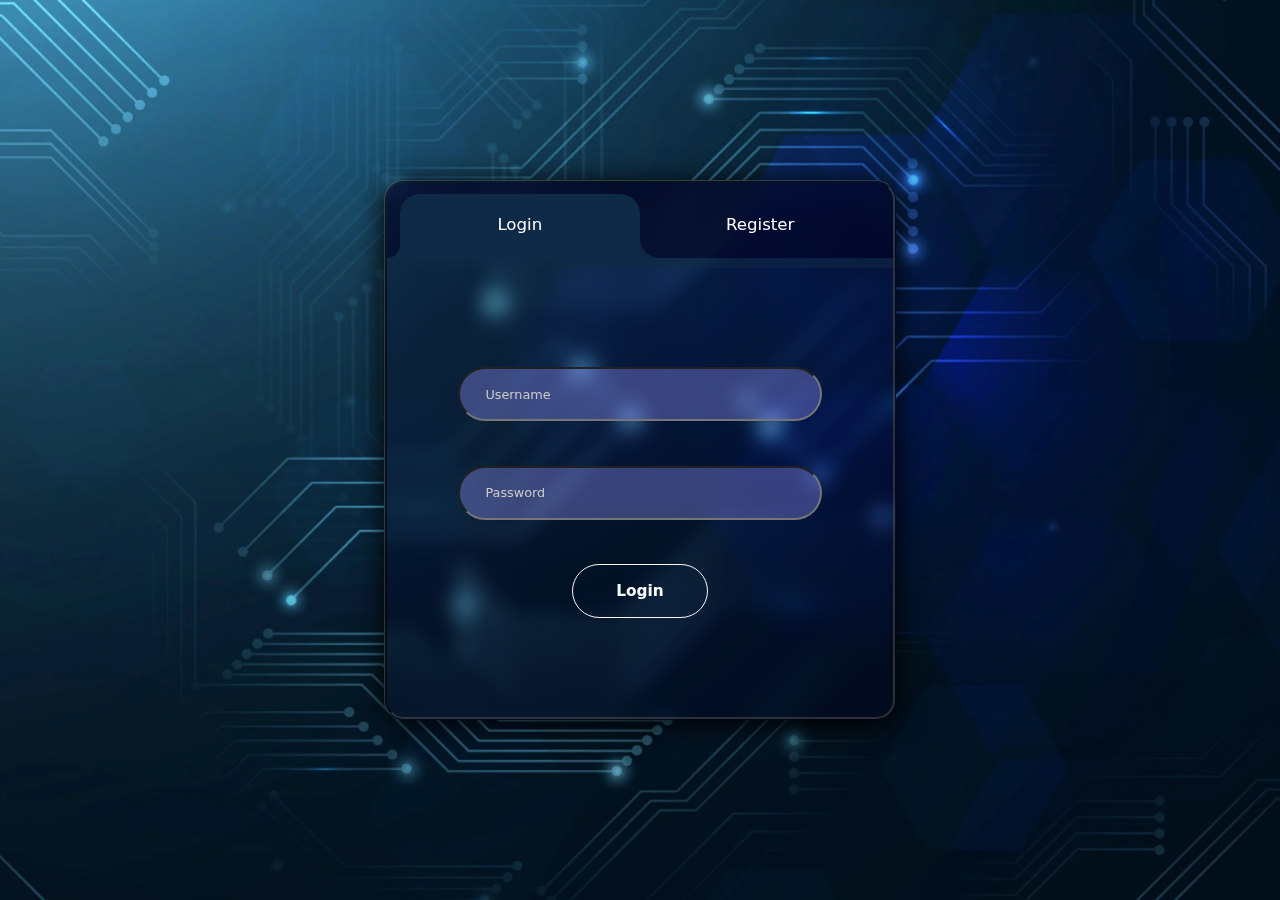
<file: index.html>
<!DOCTYPE html>
<html lang="en">
<head>
    <meta charset="UTF-8">
    <meta name="viewport" content="width=device-width, initial-scale=1.0">
    <title>Budget Calculator</title>

    <!-- css -->
    <link rel="stylesheet" href="./style.css">

    <!-- favicon -->
    <link rel="icon" href="./Images/favicon.jpg">

    
    <!-- script -->
    <script src="./script.js"></script>

    <!-- bootstrap -->
    <link href="https://cdn.jsdelivr.net/npm/bootstrap@5.3.3/dist/css/bootstrap.min.css" rel="stylesheet" integrity="sha384-QWTKZyjpPEjISv5WaRU9OFeRpok6YctnYmDr5pNlyT2bRjXh0JMhjY6hW+ALEwIH" crossorigin="anonymous">
    <script src="https://cdn.jsdelivr.net/npm/bootstrap@5.3.3/dist/js/bootstrap.bundle.min.js" integrity="sha384-YvpcrYf0tY3lHB60NNkmXc5s9fDVZLESaAA55NDzOxhy9GkcIdslK1eN7N6jIeHz" crossorigin="anonymous"></script>


</head>
<body id="login">
    <div class="main" id="main">
        <div class="content" id="log">
            <div class="topBar1"></div>
            <div class="topBar">
                <div class="div1"></div>
                <div class="login1">
                    <div class="login">Login</div>
                </div>
                <div class="register1">
                    <div class="register" onclick="registerWindow()">Register</div>
                </div>
                <div class="div2"></div>
            </div>
            <div class="topBar2"></div>
            <div class="form">
                <input type="text" placeholder="Username" id="loginUsername">
                <input type="password" placeholder="Password" id="loginPassword">
                <button class="btn btn-outline-light" onclick="login()">Login</button>
            </div>
        </div>
    </div>
    <!-- <button onclick="clearr()">click</button> -->

    <script>
        if (",.12@" in localStorage) {
            window.location = "./dashboard/index.html"
        }
    </script>

</body>

    
</html>
</file>
<file: style.css>
*{
    padding: 0;
    margin: 0;
}

#login .main{
    width: 100vw;
    height: 100vh;
    background-image: url(./Images/wallpaper.jpg);
    background-size: cover;
    background-position: center;
    display: flex;
    justify-content: center;
    align-items: center;
}
#login .content{
    width: 40vw;
    height: 60vh;
    backdrop-filter: blur(10px);
    background-color: rgba(1, 0, 34, 0.3);
    border: rgba(0, 0, 0, 0.5) 3px ridge;
    border-radius: 20px;
    overflow: hidden;
    box-shadow: 0px 4px 30px black;
}

#login #log .topBar{
    height: 12%;
    width: 100%;
    display: flex;
}
#login #log .div1, .div2{
    background-color:rgba(1, 0, 34, 0.6) ;
    width: 2.5%;
    height: 100%;
}
#login #log .login1, .register1 {
    width: 47.5%;
}
#login #log .login, .register{
    width: 100%;
    height: 100%;
    display: flex;
    justify-content: center;
    align-items: center;
    font-size: 1.3vw;
    color: white;
}
#login #log .register{
    background-color:rgba(1, 0, 34, 0.6) ;
    border-bottom-left-radius: 20px;
    cursor: pointer;
}
#login #log .div1{
    border-bottom-right-radius: 20px;
}
#login #log .login1{
    background-color:rgba(1, 0, 34, 0.6) ;
}
#login #log .login{
    background-color: #0f2a47;
    border-top-left-radius: 20px;
    border-top-right-radius: 20px;
    cursor:default;
}
#login #log .topBar1{
    background-color:rgba(1, 0, 34, 0.6) ;
    height: 2%;
    width: 100%;
}
#login #log .topBar2{
    background-color: #0f2a4781;
    height: 2%;
    width: 100%;
}
#login #log .form{
    width: 90%;
    margin-left: 5%;
    height: 84%;
    display: flex;
    flex-direction: column;
    justify-content: center;
    align-items: center;
    gap: 10%;
}
#login #log input{
    width: 80%;
    border-radius: 100px;
    height: 12%;
    padding-left: 2vw;
    font-size: 1vw;
    background-color: rgba(150, 150, 255, 0.356);
    color: white;
}
#login #log button{
    border-radius: 100px;
    font-size: 1.2vw;
    font-weight: 600;
    width: 30%;
    height: 12%;
}
#login #log input::placeholder{
    color: rgb(202, 202, 202);
}
#login #log input:focus{
    outline: none;
}


/* register */

#login #reg .topBar{
    height: 12%;
    width: 100%;
    display: flex;
}
#login #reg .div1{
    background-color:rgba(1, 0, 34, 0.6) ;
    width: 2.5%;
    height: 100%;
}
#login #reg .div2{
    background-color: #0f2a47;
    width: 2.5%;
    height: 100%;
}
#login #reg .login1, .register1 {
    width: 47.5%;
}
#login #reg .login, .register{
    width: 100%;
    height: 100%;
    display: flex;
    justify-content: center;
    align-items: center;
    font-size: 1.3vw;
    color: white;
}
#login #reg .login{
    background-color:rgba(1, 0, 34, 0.6) ;
    border-bottom-right-radius: 20px;
    cursor: pointer;
}
#login #reg .div3{
    background-color:rgba(1, 0, 34, 0.9) ;
    width: 100%;
    height: 100%;
    border-bottom-left-radius: 20px;
}
#login #reg .register1{
    background-color:rgba(1, 0, 34, 0.6) ;
}
#login #reg .register{
    background-color: #0f2a47;
    /* background-color: #05143f; */
    border-top-left-radius: 20px;
    border-top-right-radius: 20px;
    cursor:default;
}
#login #reg .topBar1{
    background-color:rgba(1, 0, 34, 0.6) ;
    height: 2%;
    width: 100%;
}
#login #reg .topBar2{
    background-color: #0f2a4781;
    height: 2%;
    width: 100%;
}
#login #reg .form{
    width: 90%;
    margin-left: 5%;
    height: 84%;
    display: flex;
    flex-direction: column;
    justify-content: center;
    align-items: center;
    gap: 7%;
}
#login #reg input{
    width: 80%;
    border-radius: 100px;
    height: 12%;
    padding-left: 2vw;
    font-size: 1vw;
    background-color: rgba(150, 150, 255, 0.356);
    color: white;
}
#login #reg button{
    border-radius: 100px;
    font-size: 1.2vw;
    font-weight: 600;
    width: 30%;
    height: 12%;
}
#login #reg input::placeholder{
    color: rgb(202, 202, 202);
}
#login #reg input:focus{
    outline: none;
}

@media screen and (max-width:500px) {
    #login .content{
        width: 90vw;
        height: 60vh;
        backdrop-filter: blur(10px);
        background-color: rgba(1, 0, 34, 0.3);
        border: rgba(0, 0, 0, 0.5) 3px ridge;
        border-radius: 20px;
        overflow: hidden;
        box-shadow: 0px 4px 30px black;
    }
    #login #reg .login, .register{
        font-size: 5vw;
    }
    #login #log .login, .register{
        font-size: 5vw;
    }
    #login #reg input{
        width: 100%;
        border-radius: 100px;
        height: 12%;
        padding-left: 4vw;
        font-size: 3.5vw;
        background-color: rgba(150, 150, 255, 0.356);
        color: white;
    }
    #login #log input{
        width: 100%;
        border-radius: 100px;
        height: 12%;
        padding-left: 4vw;
        font-size: 3.5vw;
        background-color: rgba(150, 150, 255, 0.356);
        color: white;
    }
    #login #reg button{
        border-radius: 100px;
        font-size: 4vw;
        font-weight: 600;
        width: 50%;
        height: 12%;
    }
    #login #log button{
        border-radius: 100px;
        font-size: 4vw;
        font-weight: 600;
        width: 50%;
        height: 12%;
    }
    #dash .navv{
        display: flex;
        justify-content: space-between;
        padding: 2vw;
        color: white;
        font-size: 10vw;
        backdrop-filter: blur(10px);
        background-color: rgba(0, 0, 0, 0.2);
        margin-top: 1vw;
    }
    #dash .navv button{
        font-size: 2vw;
        padding:0 1vw ;
    }
}










/* Dashboard */

#dash .main{
    width: 100%;
    background-image: url(./Images/wallpaper.jpg);
    background-size: contain;
}
#dash .header{
    width: 100%;
    height: 7vw;
    display: flex;
    justify-content: center;
    align-items: center;
    backdrop-filter: blur(8px);
}
#dash .head{
    background-image: url(./Images/text-back.avif);
    background-size: cover;
    background-position: center;
    color: transparent;
    background-clip: text;
    font-size: 5vw;
    font-weight: bolder;
}
#dash .navv{
    display: flex;
    justify-content: space-between;
    padding: 2vw;
    color: white;
    font-size: 1.8vw;
    backdrop-filter: blur(10px);
    background-color: rgba(0, 0, 0, 0.2);
    margin-top: 1vw;
}
#dash .navv button{
    font-size: 1.3vw;
    padding:0 1vw ;
}
#dash .transfer{
    width: 95%;
    margin-left: 2.5%;
    background-color: rgba(0, 0, 63, 0.25);
    margin-top: 1vw;
    display: flex;
    justify-content: center;
    gap: 2vw;
    padding: 2vw 0;
}
#dash .income, .expense{
    padding: 2vw 0vw;
    width: 45%;
    backdrop-filter: blur(10px);
    box-shadow: 0px 0px 10px blue;
    display: flex;
    flex-direction: column;
    justify-content: center;
    align-items: center;
    gap: 1vw;
}
#dash .box{
    background-color: rgb(100, 200, 255);
    color: rgb(0,0,0);
    padding: 1vw;
    border-radius: 0.5vw;
    display: flex;
    flex-direction: column;
    align-items: center;
    justify-content: space-between;
    font-size: 1.5vw
}
#dash .add{
    color: white;
    font-size: 1.3vw;
    margin-top: 3vw;
}
#dash .line{
    width: 80%;
    height: 1px;
    background-color: white;
}
#dash .transfer input{
    width: 80%;
    margin-bottom: 1vw;
    height: 2.3vw;
    background-color: rgb(172, 178, 255);
    background-color: #001450;
    font-size: 1vw;
    color: black;
    color: white;
    /* text-shadow: 0px 0px 2px white; */
}
#dash .transfer input::placeholder{
    color: grey;
}
#dash .transfer button{
    width: 30%;
    height: 2.3vw;
    font-size: 1vw;
}
#dash .clear{
    width: 15%;
    height: 2.5vw;
    font-size: 1.2vw;
    margin-left: 42.5%;
}
#dash .tableHead{
    font-size: 2vw;
    margin-top: 5vw;
    backdrop-filter: blur(10px);
    background-color: #00145063;

}
#dash .line2{
    width: 80%;
    height: 1px;
    background-color: white;
    margin-left: 10%;
    margin-bottom: 2vw;
}
#dash .table{
    width: 80%;
    margin-left: 10%;
    display: flex;
    flex-wrap: wrap;
    justify-content: center;
    gap: 2vw;
}
#dash .table1{
    width: 48%;
    /* border: 1px red solid; */
    display: flex;
    flex-direction: column;
    align-items: center;
}
#dash .table .sp1{
    color: white;
    font-size: 1.5vw;
    backdrop-filter: blur(10px);
    width: 100%;
    background-color: #00145063;
}
#dash table{
    width: 100%;
    text-align: center;
    margin-top: 0.8vw;
    background-color: rgba(0, 0, 0, 0);
    font-size: 1vw;
}
#dash thead{
    background-color: rgba(0, 0,0, 0);
}
#dash th{
    background-color: rgba(7, 0, 100, 1);
    backdrop-filter: blur(8px);
    height: 3vw;
    color: white;
}
#dash tbody{
    background-color: rgba(0, 0,0, 0);
}
#dash td{
    background-color: rgba(7, 0, 100, 0.4);
    backdrop-filter: blur(8px);
    height: 2.5vw;
    color: white;
}
#dash .piButton{
    font-size: 1vw;
}
#dash .pibox{
    display: flex;
    flex-direction: column;
    align-items: center;
    gap: 2vw;
    backdrop-filter: blur(10px);
    padding: 2vw;
    box-shadow:0px 0px 10px #041e3a;
    padding-bottom: 4vw;
}
#dash .piii{
    display: flex;
    justify-content: center;
}
#dash .piii label{
    color: white;
}
</file>
